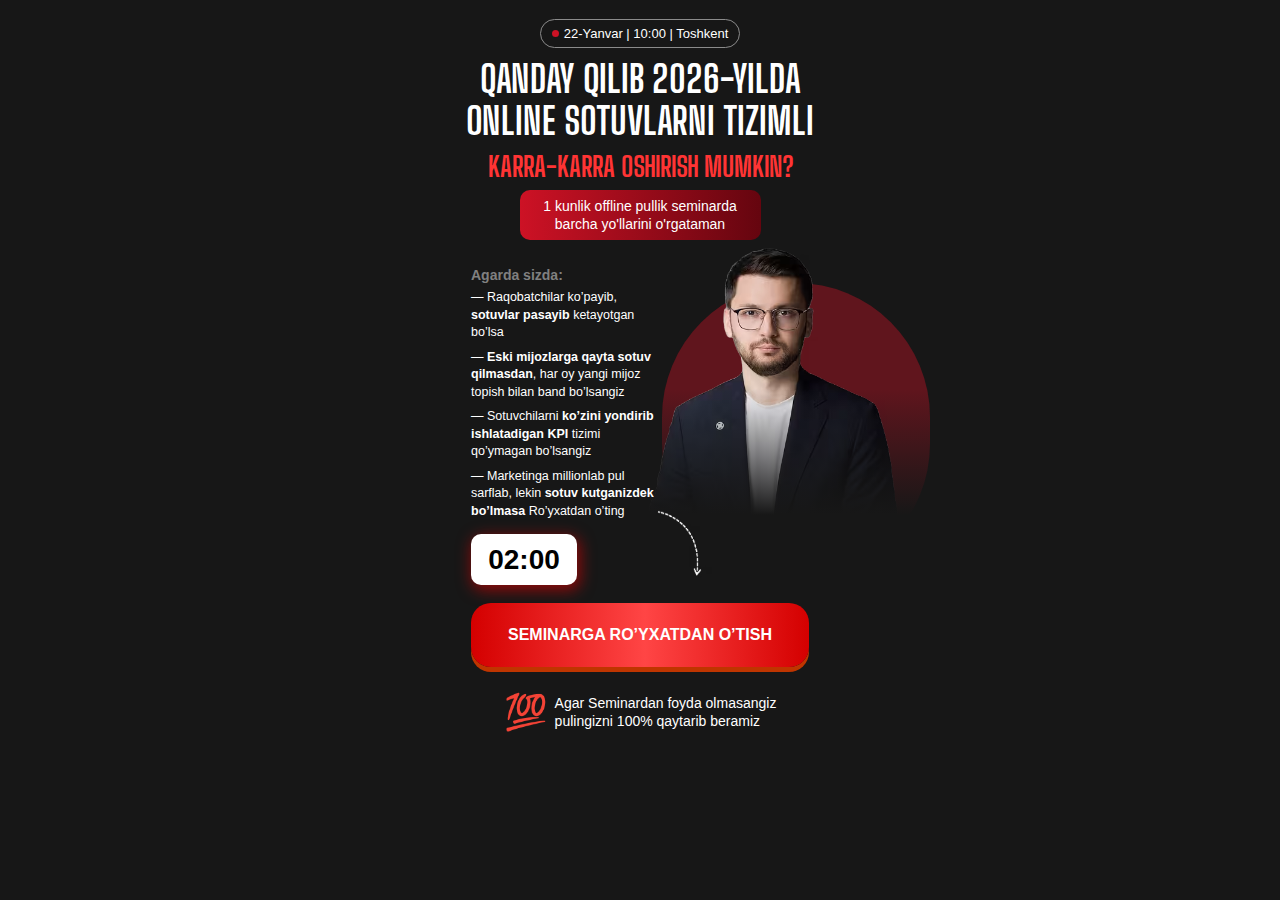
<file: index.html>
<!DOCTYPE html>
<html lang="uz">

<head>
    <meta charset="UTF-8">
    <meta name="viewport" content="width=device-width, initial-scale=1.0">
    <title>Sarvar Zaynutdinov</title>
    <style>
* {padding: 0;margin: 0;box-sizing: border-box }html, body {overflow-x: hidden }body {background: #171717;color: #fff;font-family: Poppins, sans-serif }.date {max-width: 390px;width: 100%;margin: 0 auto;padding: 0 clamp(18px, 3vw, 26px);padding-bottom: 30px;}.date__head {padding-top: 19px;text-align: center }.subtitle {font-family: Poppins, sans-serif;font-weight: 500;font-size: clamp(13px, 4vw, 14px);line-height: 125%;}.date__info {display: inline-flex;align-items: center;gap: 5px;padding: 6px 11px;border: 1px solid #8B8B8B;border-radius: 9999px;margin-bottom: 10px }.date__info-dot {width: 7px;height: 7px;background: #CD1225;border-radius: 9999px }.date__info-text {font-family: Montserrat, sans-serif;font-weight: 500;font-size: 13px }.date__title {font-family: "Big Shoulders Display", sans-serif;font-size: clamp(32px, 9.2vw, 38px);margin-bottom: 3px;font-weight: 700;line-height: 110%;text-transform: uppercase;}.date__title span {font-size: clamp(24px, 7.5vw, 28px);color: #FF3434;}.date__description_wrap {background: linear-gradient(90deg, #CD1225 0%, #65050F 100%);padding: 7px 11px;max-width: 241px;width: 100%;border-radius: 10px;margin: 0 auto 25px }.date__description {font-weight: 500;font-size: 14px;line-height: 18px }.date__body {position: relative }.date__benefits-title {color: #808080;font-family: Montserrat, sans-serif;font-weight: 700;font-size: 14px;line-height: 20px;margin-bottom: 4px }.date__benefits-list {max-width: 220px;width: 100%;display: flex;flex-direction: column;gap: 7px;list-style: none;margin-bottom: 14px;position: relative;z-index: 1 }.date__benefit-item {font-family: Poppins, sans-serif;font-weight: 400;font-size: 12.5px;line-height: 140% }.date__timer-row {background: #fff;border-radius: 10px;box-shadow: 2px 4px 15px 1px #E6000099;max-width: 106px;width: 100%;height: 51px;display: flex;align-items: center;justify-content: center;margin-bottom: 18px;position: relative;z-index: 11 }.date__timer {font-family: sans-serif;color: #000;font-weight: 700;font-size: 28px;line-height: 100% }.date__button {font-family: Montserrat, sans-serif;font-weight: 800;font-size: clamp(14.5px, 4.5vw, 16px);display: flex;align-items: center;justify-content: center;gap: 9px;cursor: pointer;padding: 23px 0;background: linear-gradient(90deg, #D40000 0%, #FF4545 51.44%, #D40000 100%);box-shadow: 0 5px 0 0 #BF3500;border-radius: 20px;width: 100%;border: 0;outline: 0;color: #fff;text-transform: uppercase;text-decoration: none;margin-bottom: 25px;position: relative;z-index: 1 }.date__speaker-container {position: absolute;right: -70px;top: -20px }.date__speaker-row {position: relative }.date__circle {background: #60151D;width: 268px;height: 295px;border-radius: 9999px;transform: translate(51px, 38px) }.date__speaker-image {position: absolute;top: 0;max-width: 296px;width: 100%;height: auto;left: 24px }.date__cta-arrow {position: absolute;bottom: 145px;z-index: 10;right: 90px;height: 90px;}.gradient__bottom {position: absolute;background: linear-gradient(0deg, #171717 50.48%, rgba(23, 23, 23, 0) 100%);width: 900px;height: 254px;left: 0;bottom: 90px }.date__subBox {display: flex;align-items: center;justify-content: center;gap: 7px;}.date__subBox span {font-size: 35px;}@media (max-width:375px) {.date__benefits-list {max-width: 190px }.date__head {padding-top: 15px;}.date__benefit-item {font-size: 12px }.date__timer-row {max-width: 100px;height: 46px;}.date__timer-row p {font-size: 26px;}}@media (max-width:350px) {.date__description {font-size: 12px }.date__cta-arrow {right: 50px;}}
    </style>
    <link rel="stylesheet" href="../css/modal.css" media="print" onload="this.media='all'" />
    <noscript>
        <link rel="stylesheet" href="../css/modal.css" />
    </noscript>
</head>

<body>
    <main>
        <div class="date__head">
            <div class="date__info">
                <div class="date__info-dot"></div>
                <p class="date__info-text">22-Yanvar | 10:00 | Toshkent</p>
            </div>
            <div class="date__title-wrapper">
                <h2 class="date__title">Qanday qilib 2026-yilda <br>
                    online sotuvlarni tizimli <br>
                    <span>Karra-karra oshirish mumkin?</span>
                </h2>
                <div class="date__description_wrap">
                    <p class="date__description">1 kunlik offline pullik seminarda <br> barcha yo'llarini o'rgataman</p>
                </div>
            </div>
        </div>
        <div class="date">
            <div class="date__body">
                <div class="date__content">
                    <p class="date__benefits-title">Agarda sizda:</p>
                    <ul class="date__benefits-list">
                        <li class="date__benefit-item">
                            — Raqobatchilar ko’payib, <br> <b>sotuvlar pasayib</b> ketayotgan <br> bo’lsa
                        </li>
                        <li class="date__benefit-item">
                            — <b>Eski mijozlarga qayta sotuv <br> qilmasdan</b>, har oy yangi mijoz <br> topish bilan
                            band bo’lsangiz
                        </li>
                        <li class="date__benefit-item">
                            — Sotuvchilarni <b>ko’zini yondirib <br> ishlatadigan KPI</b> tizimi <br> qo’ymagan
                            bo’lsangiz
                        </li>
                        <li class="date__benefit-item">
                            — Marketinga millionlab pul <br> sarflab, lekin <b>sotuv kutganizdek <br> bo’lmasa</b>
                            Ro’yxatdan o’ting
                        </li>
                    </ul>
                    <img src="../images/arrow.avif" alt="arrow" class="date__cta-arrow" loading="lazy" decoding="async"
                        width="78" height="78">
                    <div class="date__timer-row">
                        <p class="date__timer" id="timer">02:00</p>
                    </div>
                    <div class="date__button-wrapper">
                        <button class="date__button registerBtn">
                            Seminarga ro’yxatdan o’tish
                        </button>
                    </div>
                </div>
                <div class="date__speaker-container">
                    <div class="date__speaker-row">
                        <div class="date__circle"></div>
                        <img src="../images/speaker.avif" alt="Sarvar Zaynutdinov" class="date__speaker-image"
                            loading="lazy" decoding="async" width="296" height="337">
                    </div>
                </div>
                <div class="gradient__bottom"></div>

                <div class="date__subBox">
                    <span>💯</span>
                    <h3 class="subtitle">Agar Seminardan foyda olmasangiz <br> pulingizni 100% qaytarib beramiz</h3>
                </div>
            </div>
        </div>
    </main>

    <!-- Modal -->
    <div id="registrationModal" class="homeModal" style="display: none">
        <div class="homeModalOverlay"></div>
        <div class="homeFormContainer">
            <button class="closeButton" id="closeModalBtn" aria-label="Modalni yopish" title="Yopish">
                <svg xmlns="http://www.w3.org/2000/svg" width="16" height="16" viewBox="0 0 12 12" fill="none">
                    <path d="M1 11L11 1M1 1.00001L11 11" stroke="currentColor" stroke-width="1.5"
                        stroke-linecap="round" />
                </svg>
            </button>
            <div class="homeFormTop">
                <h1 class="homeFormTopTitle">
                   Seminarda qatnashish uchun ma'lumotlaringizni kiriting!
                </h1>
            </div>
            <form id="registrationForm" name="contact-form">
                <div class="HomeFormRow">
                    <label class="HomeFormRowLabel" for="name">Ismingiz:</label>
                    <input class="HomeFormRowInput" type="text" id="name" name="name" placeholder="Ismingizni kiriting"
                        autocomplete="name" />
                    <p class="homeFormErrorText" id="nameError" style="display: none">
                        ❌ Ismingizni kiriting!
                    </p>
                </div>
    
                <div class="HomeFormRow">
                    <label class="HomeFormRowLabel" for="phone">Telefon raqamingiz:</label>
                    <div class="phone-input-container">
                        <button type="button" class="selected-country" id="selectedCountry">
                            <span class="selected-flag" id="selectedCountryFlag">🇺🇿</span>
                            <svg id="dropdownIcon" xmlns="http://www.w3.org/2000/svg" width="16" height="16"
                                viewBox="0 0 24 24" fill="none" stroke="currentColor" stroke-width="2"
                                stroke-linecap="round" stroke-linejoin="round">
                                <polyline points="6 9 12 15 18 9"></polyline>
                            </svg>
                            <span class="selected-code" id="selectedCountryCodeText">+998</span>
                        </button>
                        <div class="country-dropdown" id="countryDropdown" style="display:none"></div>
                        <div class="phone-field">
                            <input class="HomeFormRowInput phone-input" type="tel" id="phone" name="phone"
                                inputmode="numeric" placeholder="88 888 88 88" autocomplete="tel"
                                style="border: none; background-color: transparent;padding-left: 5px;" />
                        </div>
                    </div>
                    <p class="homeFormErrorText" id="phoneError" style="display:none">
                        ❌ Telefon raqam mos emas!
                    </p>
                </div>
    
                <!-- New Fields -->
                <div class="HomeFormRow">
                    <label class="HomeFormRowLabel" for="position">Lavozim:</label>
                    <select class="HomeFormRowInput" id="position" name="position">
                        <option value="Biznes egasi">Biznes egasi</option>
                        <option value="Sotuv menejer">Sotuv menejer</option>
                        <option value="Direktor">Direktor</option>
                        <option value="Sotuv bo’lim rahbari">Sotuv bo’lim rahbari</option>
                        <option value="Prodyuser/Marketolog">Prodyuser/Marketolog</option>
                        <option value="Boshqa">Boshqa</option>
                    </select>
                </div>
    
                <div class="HomeFormRow">
                    <label class="HomeFormRowLabel" for="activityField">Qaysi yo’nalishda faoliyat olib borasiz:</label>
                    <input class="HomeFormRowInput" type="text" id="activityField" name="activityField" placeholder="Faoliyat yo’nalishi" />
                </div>
    
                <div class="HomeFormRow">
                    <label class="HomeFormRowLabel">Seminar Toshkent shahrida pullik bo’ladi, kela olasizmi?</label>
                    <div>
                        <label for="seminarYes">Ha</label>
                        <input type="radio" id="seminarYes" name="seminar" value="Ha">
                        <label for="seminarNo">Yo’q</label>
                        <input type="radio" id="seminarNo" name="seminar" value="Yo’q">
                    </div>
                </div>
    
                <button type="submit" class="HomeFormBtn" id="submitBtn">
                    DAVOM ETISH
                </button>
            </form>
        </div>
    </div>


    <script defer src="../js/phoneFormatter.js"></script>
    <script defer src="../js/app.js"></script>
</body>

</html>
</file>
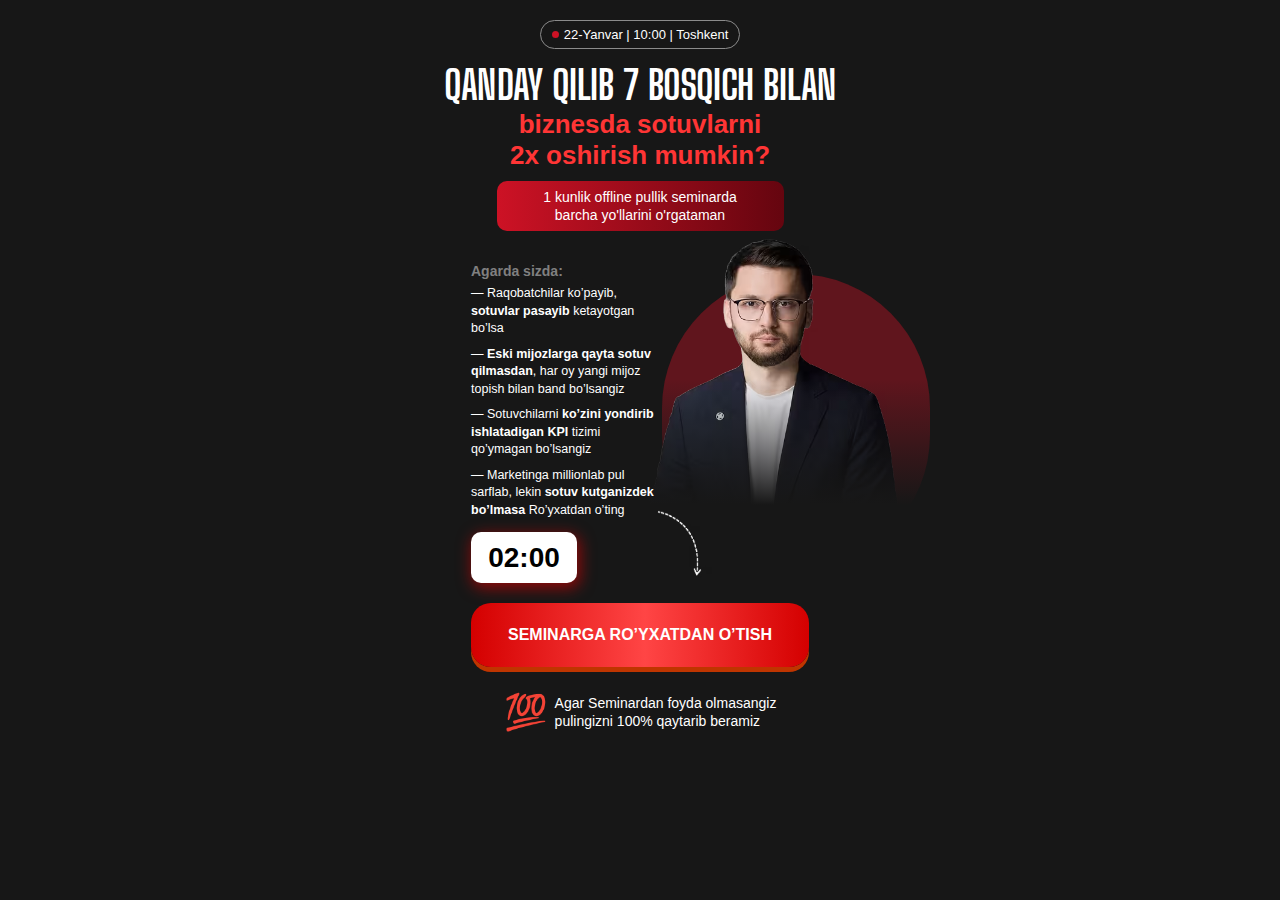
<file: a/index.html>
<!DOCTYPE html>
<html lang="uz">

<head>
    <meta charset="UTF-8">
    <meta name="viewport" content="width=device-width, initial-scale=1.0">
    <title>Sarvar Zaynutdinov</title>
    <style>
* {padding: 0;margin: 0;box-sizing: border-box }html, body {overflow-x: hidden }body {background: #171717;color: #fff;font-family: Poppins, sans-serif }.date {max-width: 390px;width: 100%;margin: 0 auto;padding: 0 clamp(18px, 3vw, 26px);padding-bottom: 30px;}.date__head {padding-top: 20px;text-align: center }.subtitle {font-family: Poppins, sans-serif;font-weight: 500;font-size: 14px;line-height: 125%;}.date__info {display: inline-flex;align-items: center;gap: 5px;padding: 6px 11px;border: 1px solid #8B8B8B;border-radius: 9999px;margin-bottom: 12px }.date__info-dot {width: 7px;height: 7px;background: #CD1225;border-radius: 9999px }.date__info-text {font-family: Montserrat, sans-serif;font-weight: 500;font-size: 13px }.date__title {font-family: "Big Shoulders Display", sans-serif;font-size: clamp(30px, 9vw, 40px);font-weight: 700;line-height: 120%;text-transform: uppercase;}.date__subtitle {font-size: clamp(21px, 6.5vw, 26px);color: #FF3535;font-family: Poppins, sans-serif;margin-bottom: 10px;}.date__description_wrap {background: linear-gradient(90deg, #CD1225 0%, #65050F 100%);padding: 7px 11px;max-width: 287px;width: 100%;border-radius: 10px;margin: 0 auto 30px }.date__description {font-weight: 500;font-size: 14px;line-height: 18px }.date__body {position: relative }.date__benefits-title {color: #808080;font-family: Montserrat, sans-serif;font-weight: 700;font-size: 14px;line-height: 20px;margin-bottom: 4px }.date__benefits-list {max-width: 220px;width: 100%;display: flex;flex-direction: column;gap: 8px;list-style: none;margin-bottom: 13px;position: relative;z-index: 1 }.date__benefit-item {font-family: Poppins, sans-serif;font-weight: 400;font-size: 12.5px;line-height: 140% }.date__timer-row {background: #fff;border-radius: 10px;box-shadow: 2px 4px 15px 1px #E6000099;max-width: 106px;width: 100%;height: 51px;display: flex;align-items: center;justify-content: center;margin-bottom: 20px;position: relative;z-index: 11 }.date__timer {font-family: sans-serif;color: #000;font-weight: 700;font-size: 28px;line-height: 100% }.date__button {font-family: Montserrat, sans-serif;font-weight: 800;font-size: clamp(14.5px, 4.5vw, 16px);display: flex;align-items: center;justify-content: center;gap: 9px;cursor: pointer;padding: 23px 0;background: linear-gradient(90deg, #D40000 0%, #FF4545 51.44%, #D40000 100%);box-shadow: 0 5px 0 0 #BF3500;border-radius: 20px;width: 100%;border: 0;outline: 0;color: #fff;text-transform: uppercase;text-decoration: none;margin-bottom: 25px;position: relative;z-index: 1 }.date__speaker-container {position: absolute;right: -70px;top: -25px }.date__speaker-row {position: relative }.date__subBox {display: flex;align-items: center;justify-content: center;gap: 7px;}.date__subBox span {font-size: 35px;}.date__circle {background: #60151D;width: 268px;height: 295px;border-radius: 9999px;transform: translate(51px, 38px) }.date__speaker-image {position: absolute;top: 0;max-width: 296px;width: 100%;height: auto;left: 24px }.date__cta-arrow {position: absolute;bottom: 145px;z-index: 10;right: 90px;height: 90px;}.gradient__bottom {position: absolute;background: linear-gradient(0deg, #171717 50.48%, rgba(23, 23, 23, 0) 100%);width: 900px;height: 254px;left: 0;bottom: 100px }@media (max-width:375px) {.date__benefits-list {max-width: 190px }.date__benefit-item {font-size: 12px }}@media (max-width:350px) {.date__description {font-size: 12px }.date__cta-arrow {right: 50px;}}
    </style>
    <link rel="stylesheet" href="../css/modal.css" media="print" onload="this.media='all'" />
    <noscript>
        <link rel="stylesheet" href="../css/modal.css" />
    </noscript>
</head>

<body>
    <main>
        <div class="date__head">
            <div class="date__info">
                <div class="date__info-dot"></div>
                <p class="date__info-text">22-Yanvar | 10:00 | Toshkent</p>
            </div>
            <div class="date__title-wrapper">
                <h2 class="date__title">Qanday qilib 7 bosqich bilan
                </h2>
                <h3 class="date__subtitle">biznesda sotuvlarni <br>
                    2x oshirish mumkin?</h3>
                <div class="date__description_wrap">
                    <p class="date__description">1 kunlik offline pullik seminarda <br> barcha yo'llarini o'rgataman</p>
                </div>
            </div>
        </div>
        <div class="date">
            <div class="date__body">
                <div class="date__content">
                    <p class="date__benefits-title">Agarda sizda:</p>
                    <ul class="date__benefits-list">
                        <li class="date__benefit-item">
                            — Raqobatchilar ko’payib, <br> <b>sotuvlar pasayib</b> ketayotgan <br> bo’lsa
                        </li>
                        <li class="date__benefit-item">
                            — <b>Eski mijozlarga qayta sotuv <br> qilmasdan</b>, har oy yangi mijoz <br> topish bilan
                            band bo’lsangiz
                        </li>
                        <li class="date__benefit-item">
                            — Sotuvchilarni <b>ko’zini yondirib <br> ishlatadigan KPI</b> tizimi <br> qo’ymagan
                            bo’lsangiz
                        </li>
                        <li class="date__benefit-item">
                            — Marketinga millionlab pul <br> sarflab, lekin <b>sotuv kutganizdek <br> bo’lmasa</b>
                            Ro’yxatdan o’ting
                        </li>
                    </ul>
                    <img src="../images/arrow.avif" alt="arrow" class="date__cta-arrow" loading="lazy" decoding="async"
                        width="78" height="78">
                    <div class="date__timer-row">
                        <p class="date__timer" id="timer">02:00</p>
                    </div>
                    <div class="date__button-wrapper">
                        <button class="date__button registerBtn">
                            Seminarga ro’yxatdan o’tish
                        </button>
                    </div>
                </div>
                <div class="date__speaker-container">
                    <div class="date__speaker-row">
                        <div class="date__circle"></div>
                        <img src="../images/speaker.avif" alt="Sarvar Zaynutdinov" class="date__speaker-image"
                            loading="lazy" decoding="async" width="296" height="337">
                    </div>
                </div>
                <div class="gradient__bottom"></div>

                <div class="date__subBox">
                    <span>💯</span>
                    <h3 class="subtitle">Agar Seminardan foyda olmasangiz <br> pulingizni 100% qaytarib beramiz</h3>
                </div>
            </div>
        </div>
    </main>

    <!-- Modal -->
    <div id="registrationModal" class="homeModal" style="display: none">
        <div class="homeModalOverlay"></div>
        <div class="homeFormContainer">
            <button class="closeButton" id="closeModalBtn" aria-label="Modalni yopish" title="Yopish">
                <svg xmlns="http://www.w3.org/2000/svg" width="16" height="16" viewBox="0 0 12 12" fill="none">
                    <path d="M1 11L11 1M1 1.00001L11 11" stroke="currentColor" stroke-width="1.5"
                        stroke-linecap="round" />
                </svg>
            </button>
            <div class="homeFormTop">
                <h1 class="homeFormTopTitle">
                   Seminarda qatnashish uchun ma'lumotlaringizni kiriting!
                </h1>
            </div>
            <form id="registrationForm" name="contact-form">
                <div class="HomeFormRow">
                    <label class="HomeFormRowLabel" for="name">Ismingiz:</label>
                    <input class="HomeFormRowInput" type="text" id="name" name="name" placeholder="Ismingizni kiriting"
                        autocomplete="name" />
                    <p class="homeFormErrorText" id="nameError" style="display: none">
                        ❌ Ismingizni kiriting!
                    </p>
                </div>
    
                <div class="HomeFormRow">
                    <label class="HomeFormRowLabel" for="phone">Telefon raqamingiz:</label>
                    <div class="phone-input-container">
                        <button type="button" class="selected-country" id="selectedCountry">
                            <span class="selected-flag" id="selectedCountryFlag">🇺🇿</span>
                            <svg id="dropdownIcon" xmlns="http://www.w3.org/2000/svg" width="16" height="16"
                                viewBox="0 0 24 24" fill="none" stroke="currentColor" stroke-width="2"
                                stroke-linecap="round" stroke-linejoin="round">
                                <polyline points="6 9 12 15 18 9"></polyline>
                            </svg>
                            <span class="selected-code" id="selectedCountryCodeText">+998</span>
                        </button>
                        <div class="country-dropdown" id="countryDropdown" style="display:none"></div>
                        <div class="phone-field">
                            <input class="HomeFormRowInput phone-input" type="tel" id="phone" name="phone"
                                inputmode="numeric" placeholder="88 888 88 88" autocomplete="tel"
                                style="border: none; background-color: transparent;padding-left: 5px;" />
                        </div>
                    </div>
                    <p class="homeFormErrorText" id="phoneError" style="display:none">
                        ❌ Telefon raqam mos emas!
                    </p>
                </div>
    
                <!-- New Fields -->
                <div class="HomeFormRow">
                    <label class="HomeFormRowLabel" for="position">Lavozim:</label>
                    <select class="HomeFormRowInput" id="position" name="position">
                        <option value="Biznes egasi">Biznes egasi</option>
                        <option value="Sotuv menejer">Sotuv menejer</option>
                        <option value="Direktor">Direktor</option>
                        <option value="Sotuv bo’lim rahbari">Sotuv bo’lim rahbari</option>
                        <option value="Prodyuser/Marketolog">Prodyuser/Marketolog</option>
                        <option value="Boshqa">Boshqa</option>
                    </select>
                </div>
    
                <div class="HomeFormRow">
                    <label class="HomeFormRowLabel" for="activityField">Qaysi yo’nalishda faoliyat olib borasiz:</label>
                    <input class="HomeFormRowInput" type="text" id="activityField" name="activityField" placeholder="Faoliyat yo’nalishi" />
                </div>
    
                <div class="HomeFormRow">
                    <label class="HomeFormRowLabel">Seminar Toshkent shahrida pullik bo’ladi, kela olasizmi?</label>
                    <div>
                        <label for="seminarYes">Ha</label>
                        <input type="radio" id="seminarYes" name="seminar" value="Ha">
                        <label for="seminarNo">Yo’q</label>
                        <input type="radio" id="seminarNo" name="seminar" value="Yo’q">
                    </div>
                </div>
    
                <button type="submit" class="HomeFormBtn" id="submitBtn">
                    DAVOM ETISH
                </button>
            </form>
        </div>
    </div>

    <script defer src="../js/phoneFormatter.js"></script>
    <script defer src="../js/app.js"></script>
</body>

</html>
</file>
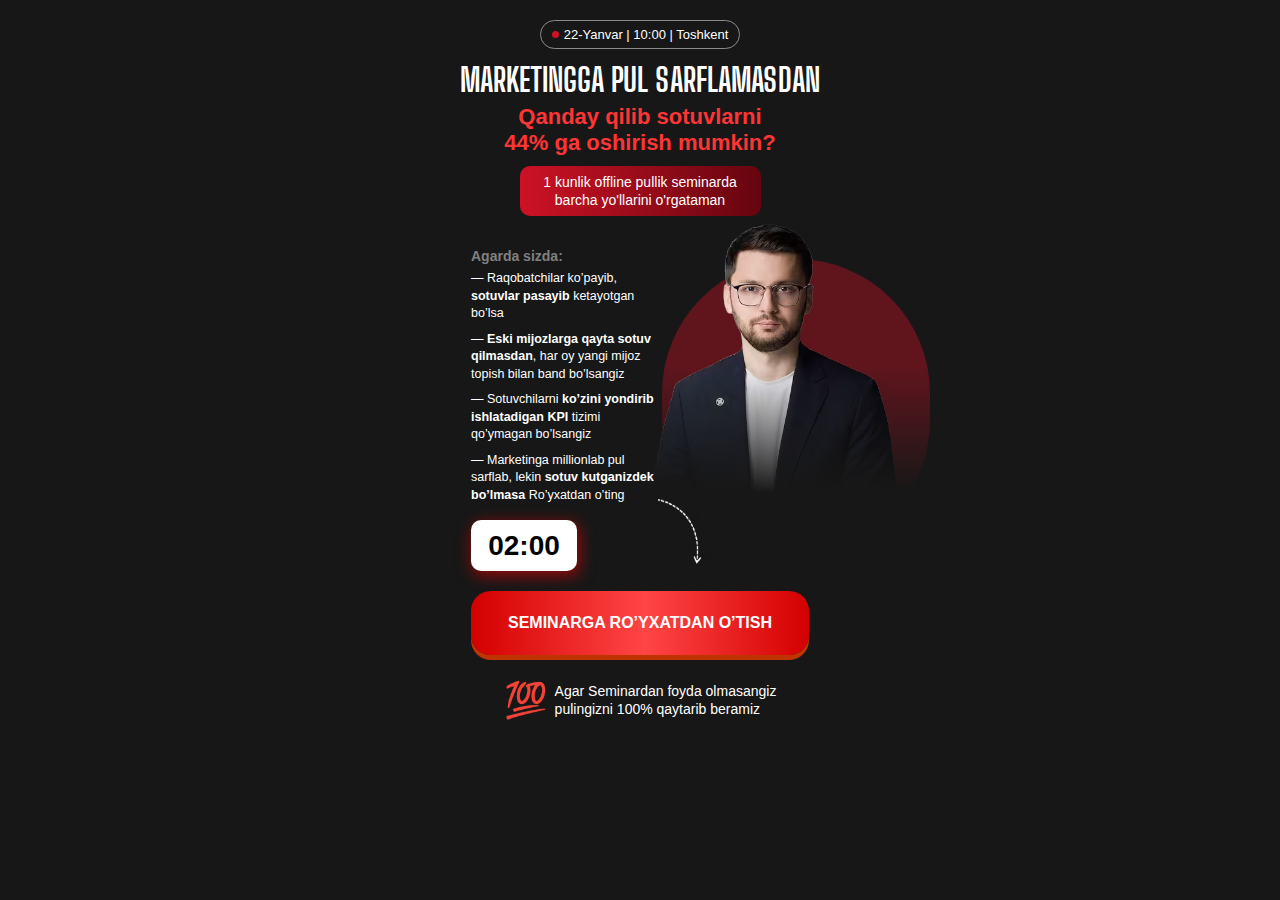
<file: b/index.html>
<!DOCTYPE html>
<html lang="uz">

<head>
    <meta charset="UTF-8">
    <meta name="viewport" content="width=device-width, initial-scale=1.0">
    <title>Sarvar Zaynutdinov</title>
    <style>
* {padding: 0;margin: 0;box-sizing: border-box }html, body {overflow-x: hidden }body {background: #171717;color: #fff;font-family: Poppins, sans-serif }.date {max-width: 390px;width: 100%;margin: 0 auto;padding: 0 clamp(18px, 3vw, 26px);padding-bottom: 30px;}.date__head {padding-top: 20px;text-align: center }.subtitle {font-family: Poppins, sans-serif;font-weight: 500;font-size: 14px;line-height: 125%;}.date__info {display: inline-flex;align-items: center;gap: 5px;padding: 6px 11px;border: 1px solid #8B8B8B;border-radius: 9999px;margin-bottom: 12px }.date__info-dot {width: 7px;height: 7px;background: #CD1225;border-radius: 9999px }.date__info-text {font-family: Montserrat, sans-serif;font-weight: 500;font-size: 13px }.date__title {font-family: "Big Shoulders Display", sans-serif;font-size: clamp(27px, 8vw, 32px);margin-bottom: 5px;font-weight: 700;line-height: 120%;text-transform: uppercase;}.date__subtitle {font-size: clamp(19px, 6vw, 22px);color: #FF3535;font-family: Poppins, sans-serif;margin-bottom: 10px;}.date__description_wrap {background: linear-gradient(90deg, #CD1225 0%, #65050F 100%);padding: 7px 11px;max-width: 241px;width: 100%;border-radius: 10px;margin: 0 auto 30px }.date__description {font-weight: 500;font-size: 14px;line-height: 18px }.date__body {position: relative }.date__benefits-title {color: #808080;font-family: Montserrat, sans-serif;font-weight: 700;font-size: 14px;line-height: 20px;margin-bottom: 4px }.date__benefits-list {max-width: 220px;width: 100%;display: flex;flex-direction: column;gap: 8px;list-style: none;margin-bottom: 16px;position: relative;z-index: 1 }.date__benefit-item {font-family: Poppins, sans-serif;font-weight: 400;font-size: 12.5px;line-height: 140% }.date__timer-row {background: #fff;border-radius: 10px;box-shadow: 2px 4px 15px 1px #E6000099;max-width: 106px;width: 100%;height: 51px;display: flex;align-items: center;justify-content: center;margin-bottom: 20px;position: relative;z-index: 11 }.date__timer {font-family: sans-serif;color: #000;font-weight: 700;font-size: 28px;line-height: 100% }.date__button {font-family: Montserrat, sans-serif;font-weight: 800;font-size: clamp(14.5px, 4.5vw, 16px);display: flex;align-items: center;justify-content: center;gap: 9px;cursor: pointer;padding: 23px 0;background: linear-gradient(90deg, #D40000 0%, #FF4545 51.44%, #D40000 100%);box-shadow: 0 5px 0 0 #BF3500;border-radius: 20px;width: 100%;border: 0;outline: 0;color: #fff;text-transform: uppercase;text-decoration: none;margin-bottom: 25px;position: relative;z-index: 1 }.date__speaker-container {position: absolute;right: -70px;top: -25px }.date__speaker-row {position: relative }.date__circle {background: #60151D;width: 268px;height: 295px;border-radius: 9999px;transform: translate(51px, 38px) }.date__subBox {display: flex;align-items: center;justify-content: center;gap: 7px;}.date__subBox span {font-size: 35px;}.date__speaker-image {position: absolute;top: 0;max-width: 296px;width: 100%;height: auto;left: 24px }.date__cta-arrow {position: absolute;bottom: 145px;z-index: 10;right: 90px;height: 90px;}.gradient__bottom {position: absolute;background: linear-gradient(0deg, #171717 50.48%, rgba(23, 23, 23, 0) 100%);width: 900px;height: 254px;left: 0;bottom: 100px }@media (max-width:375px) {.date__benefits-list {max-width: 190px }.date__benefit-item {font-size: 12px }}@media (max-width:350px) {.date__description {font-size: 12px }.date__cta-arrow {right: 50px;}}
    </style>
    <link rel="stylesheet" href="../css/modal.css" media="print" onload="this.media='all'" />
    <noscript>
        <link rel="stylesheet" href="../css/modal.css" />
    </noscript>
</head>

<body>
    <main>
        <div class="date__head">
            <div class="date__info">
                <div class="date__info-dot"></div>
                <p class="date__info-text">22-Yanvar | 10:00 | Toshkent</p>
            </div>
            <div class="date__title-wrapper">
                <h2 class="date__title">Marketingga pul sarflamasdan
                </h2>
                <h3 class="date__subtitle">Qanday qilib sotuvlarni <br> 44% ga oshirish mumkin?</h3>
                <div class="date__description_wrap">
                    <p class="date__description">1 kunlik offline pullik seminarda <br> barcha yo'llarini o'rgataman</p>
                </div>
            </div>
        </div>
        <div class="date">
            <div class="date__body">
                <div class="date__content">
                    <p class="date__benefits-title">Agarda sizda:</p>
                    <ul class="date__benefits-list">
                        <li class="date__benefit-item">
                            — Raqobatchilar ko’payib, <br> <b>sotuvlar pasayib</b> ketayotgan <br> bo’lsa
                        </li>
                        <li class="date__benefit-item">
                            — <b>Eski mijozlarga qayta sotuv <br> qilmasdan</b>, har oy yangi mijoz <br> topish bilan
                            band bo’lsangiz
                        </li>
                        <li class="date__benefit-item">
                            — Sotuvchilarni <b>ko’zini yondirib <br> ishlatadigan KPI</b> tizimi <br> qo’ymagan
                            bo’lsangiz
                        </li>
                        <li class="date__benefit-item">
                            — Marketinga millionlab pul <br> sarflab, lekin <b>sotuv kutganizdek <br> bo’lmasa</b>
                            Ro’yxatdan o’ting
                        </li>
                    </ul>
                    <img src="../images/arrow.avif" alt="arrow" class="date__cta-arrow" loading="lazy" decoding="async"
                        width="78" height="78">
                    <div class="date__timer-row">
                        <p class="date__timer" id="timer">02:00</p>
                    </div>
                    <div class="date__button-wrapper">
                        <button class="date__button registerBtn">
                            Seminarga ro’yxatdan o’tish
                        </button>
                    </div>
                </div>
                <div class="date__speaker-container">
                    <div class="date__speaker-row">
                        <div class="date__circle"></div>
                        <img src="../images/speaker.avif" alt="Sarvar Zaynutdinov" class="date__speaker-image"
                            loading="lazy" decoding="async" width="296" height="337">
                    </div>
                </div>
                <div class="gradient__bottom"></div>

                <div class="date__subBox">
                    <span>💯</span>
                    <h3 class="subtitle">Agar Seminardan foyda olmasangiz <br> pulingizni 100% qaytarib beramiz</h3>
                </div>
            </div>
        </div>
    </main>

    <!-- Modal -->
    <div id="registrationModal" class="homeModal" style="display: none">
        <div class="homeModalOverlay"></div>
        <div class="homeFormContainer">
            <button class="closeButton" id="closeModalBtn" aria-label="Modalni yopish" title="Yopish">
                <svg xmlns="http://www.w3.org/2000/svg" width="16" height="16" viewBox="0 0 12 12" fill="none">
                    <path d="M1 11L11 1M1 1.00001L11 11" stroke="currentColor" stroke-width="1.5"
                        stroke-linecap="round" />
                </svg>
            </button>
            <div class="homeFormTop">
                <h1 class="homeFormTopTitle">
                   Seminarda qatnashish uchun ma'lumotlaringizni kiriting!
                </h1>
            </div>
            <form id="registrationForm" name="contact-form">
                <div class="HomeFormRow">
                    <label class="HomeFormRowLabel" for="name">Ismingiz:</label>
                    <input class="HomeFormRowInput" type="text" id="name" name="name" placeholder="Ismingizni kiriting"
                        autocomplete="name" />
                    <p class="homeFormErrorText" id="nameError" style="display: none">
                        ❌ Ismingizni kiriting!
                    </p>
                </div>
    
                <div class="HomeFormRow">
                    <label class="HomeFormRowLabel" for="phone">Telefon raqamingiz:</label>
                    <div class="phone-input-container">
                        <button type="button" class="selected-country" id="selectedCountry">
                            <span class="selected-flag" id="selectedCountryFlag">🇺🇿</span>
                            <svg id="dropdownIcon" xmlns="http://www.w3.org/2000/svg" width="16" height="16"
                                viewBox="0 0 24 24" fill="none" stroke="currentColor" stroke-width="2"
                                stroke-linecap="round" stroke-linejoin="round">
                                <polyline points="6 9 12 15 18 9"></polyline>
                            </svg>
                            <span class="selected-code" id="selectedCountryCodeText">+998</span>
                        </button>
                        <div class="country-dropdown" id="countryDropdown" style="display:none"></div>
                        <div class="phone-field">
                            <input class="HomeFormRowInput phone-input" type="tel" id="phone" name="phone"
                                inputmode="numeric" placeholder="88 888 88 88" autocomplete="tel"
                                style="border: none; background-color: transparent;padding-left: 5px;" />
                        </div>
                    </div>
                    <p class="homeFormErrorText" id="phoneError" style="display:none">
                        ❌ Telefon raqam mos emas!
                    </p>
                </div>
    
                <!-- New Fields -->
                <div class="HomeFormRow">
                    <label class="HomeFormRowLabel" for="position">Lavozim:</label>
                    <select class="HomeFormRowInput" id="position" name="position">
                        <option value="Biznes egasi">Biznes egasi</option>
                        <option value="Sotuv menejer">Sotuv menejer</option>
                        <option value="Direktor">Direktor</option>
                        <option value="Sotuv bo’lim rahbari">Sotuv bo’lim rahbari</option>
                        <option value="Prodyuser/Marketolog">Prodyuser/Marketolog</option>
                        <option value="Boshqa">Boshqa</option>
                    </select>
                </div>
    
                <div class="HomeFormRow">
                    <label class="HomeFormRowLabel" for="activityField">Qaysi yo’nalishda faoliyat olib borasiz:</label>
                    <input class="HomeFormRowInput" type="text" id="activityField" name="activityField" placeholder="Faoliyat yo’nalishi" />
                </div>
    
                <div class="HomeFormRow">
                    <label class="HomeFormRowLabel">Seminar Toshkent shahrida pullik bo’ladi, kela olasizmi?</label>
                    <div>
                        <label for="seminarYes">Ha</label>
                        <input type="radio" id="seminarYes" name="seminar" value="Ha">
                        <label for="seminarNo">Yo’q</label>
                        <input type="radio" id="seminarNo" name="seminar" value="Yo’q">
                    </div>
                </div>
    
                <button type="submit" class="HomeFormBtn" id="submitBtn">
                    DAVOM ETISH
                </button>
            </form>
        </div>
    </div>

    <script defer src="../js/phoneFormatter.js"></script>
    <script defer src="../js/app.js"></script>
</body>

</html>
</file>
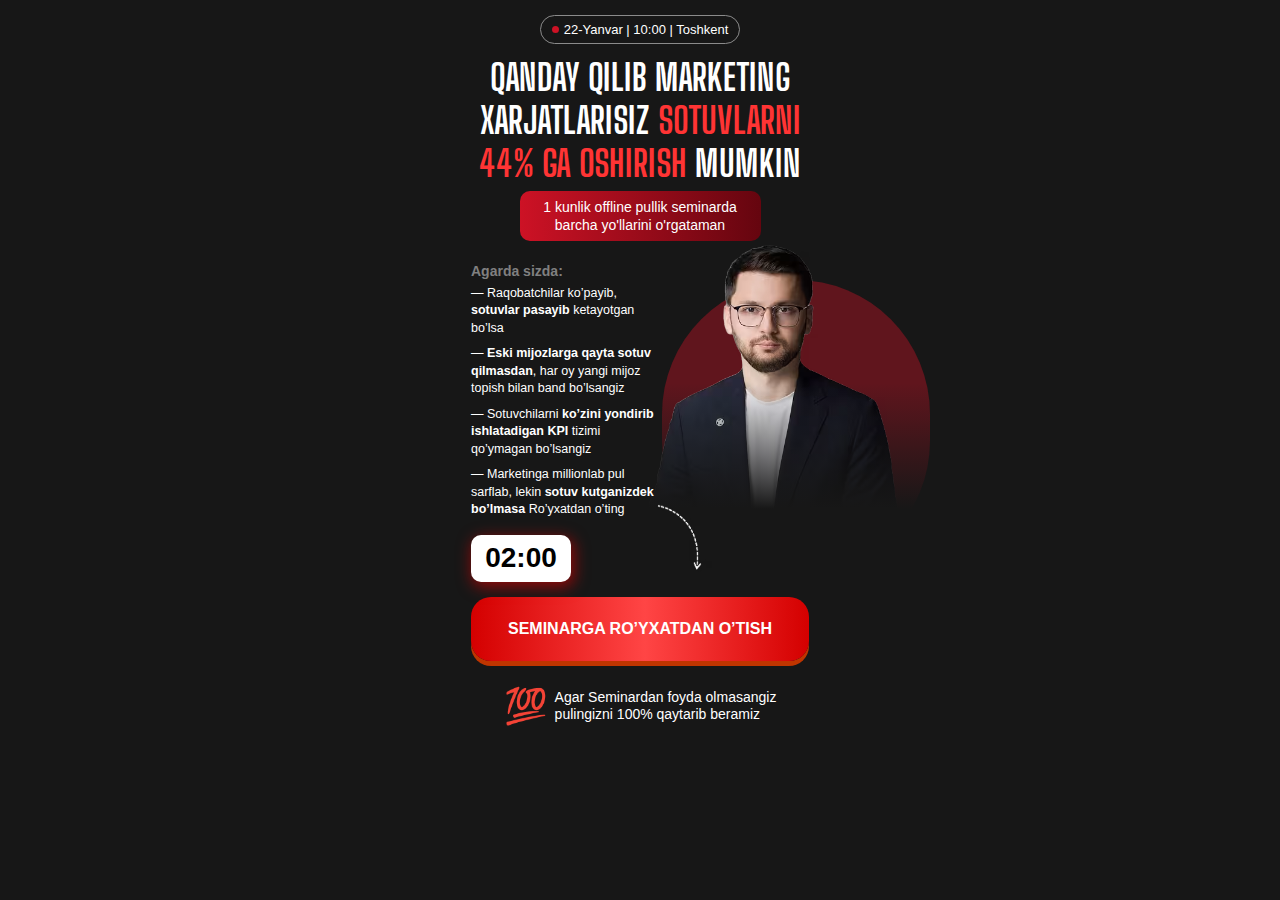
<file: c/index.html>
<!DOCTYPE html>
<html lang="uz">

<head>
    <meta charset="UTF-8">
    <meta name="viewport" content="width=device-width, initial-scale=1.0">
    <title>Sarvar Zaynutdinov</title>
    <style>
* {padding: 0;margin: 0;box-sizing: border-box }html, body {overflow-x: hidden }body {background: #171717;color: #fff;font-family: Poppins, sans-serif }.date {max-width: 390px;width: 100%;margin: 0 auto;padding: 0 clamp(18px, 3vw, 26px);padding-bottom: 30px;}.date__head {padding-top: 15px;text-align: center }.subtitle {font-family: Poppins, sans-serif;font-weight: 500;font-size: clamp(13px, 4vw, 14px);line-height: 125%;}.date__info {display: inline-flex;align-items: center;gap: 5px;padding: 6px 11px;border: 1px solid #8B8B8B;border-radius: 9999px;margin-bottom: 12px }.date__info-dot {width: 7px;height: 7px;background: #CD1225;border-radius: 9999px }.date__info-text {font-family: Montserrat, sans-serif;font-weight: 500;font-size: 13px }.date__title {font-family: "Big Shoulders Display", sans-serif;font-size: clamp(31px, 9vw, 36px);margin-bottom: 5px;font-weight: 700;line-height: 120%;text-transform: uppercase;}.date__title span {color: #FF3434;}.date__description_wrap {background: linear-gradient(90deg, #CD1225 0%, #65050F 100%);padding: 7px 11px;max-width: 241px;width: 100%;border-radius: 10px;margin: 0 auto 20px }.date__description {font-weight: 500;font-size: 14px;line-height: 18px }.date__body {position: relative }.date__benefits-title {color: #808080;font-family: Montserrat, sans-serif;font-weight: 700;font-size: 14px;line-height: 20px;margin-bottom: 4px }.date__benefits-list {max-width: 220px;width: 100%;display: flex;flex-direction: column;gap: 8px;list-style: none;margin-bottom: 16px;position: relative;z-index: 1 }.date__benefit-item {font-family: Poppins, sans-serif;font-weight: 400;font-size: 12.5px;line-height: 140% }.date__timer-row {background: #fff;border-radius: 10px;box-shadow: 2px 4px 15px 1px #E6000099;max-width: 100px;width: 100%;height: 47px;display: flex;align-items: center;justify-content: center;margin-bottom: 15px;position: relative;z-index: 11 }.date__timer {font-family: sans-serif;color: #000;font-weight: 700;font-size: 28px;line-height: 100% }.date__button {font-family: Montserrat, sans-serif;font-weight: 800;font-size: clamp(14.5px, 4.5vw, 16px);display: flex;align-items: center;justify-content: center;gap: 9px;cursor: pointer;padding: 23px 0;background: linear-gradient(90deg, #D40000 0%, #FF4545 51.44%, #D40000 100%);box-shadow: 0 5px 0 0 #BF3500;border-radius: 20px;width: 100%;border: 0;outline: 0;color: #fff;text-transform: uppercase;text-decoration: none;margin-bottom: 25px;position: relative;z-index: 1 }.date__speaker-container {position: absolute;right: -70px;top: -19px }.date__speaker-row {position: relative }.date__circle {background: #60151D;width: 268px;height: 295px;border-radius: 9999px;transform: translate(51px, 38px) }.date__speaker-image {position: absolute;top: 0;max-width: 296px;width: 100%;height: auto;left: 24px }.date__subBox {display: flex;align-items: center;justify-content: center;gap: 7px;}.date__subBox span {font-size: 35px;}.date__cta-arrow {position: absolute;bottom: 145px;z-index: 10;right: 90px;height: 90px;}.gradient__bottom {position: absolute;background: linear-gradient(0deg, #171717 50.48%, rgba(23, 23, 23, 0) 100%);width: 900px;height: 254px;left: 0;bottom: 90px }@media (max-width:375px) {.date__benefits-list {max-width: 190px }.date__benefit-item {font-size: 12px }}@media (max-width:350px) {.date__description {font-size: 12px }.date__cta-arrow {right: 50px;}}
    </style>
    <link rel="stylesheet" href="../css/modal.css" media="print" onload="this.media='all'" />
    <noscript>
        <link rel="stylesheet" href="../css/modal.css" />
    </noscript>
</head>

<body>
    <main>
        <div class="date__head">
            <div class="date__info">
                <div class="date__info-dot"></div>
                <p class="date__info-text">22-Yanvar | 10:00 | Toshkent</p>
            </div>
            <div class="date__title-wrapper">
                <h2 class="date__title">qanday qilib marketing <br> xarjatlarisiz <span>sotuvlarni <br> 44% ga
                        oshirish</span> mumkin
                </h2>
                <div class="date__description_wrap">
                    <p class="date__description">1 kunlik offline pullik seminarda <br> barcha yo'llarini o'rgataman</p>
                </div>
            </div>
        </div>
        <div class="date">
            <div class="date__body">
                <div class="date__content">
                    <p class="date__benefits-title">Agarda sizda:</p>
                    <ul class="date__benefits-list">
                        <li class="date__benefit-item">
                            — Raqobatchilar ko’payib, <br> <b>sotuvlar pasayib</b> ketayotgan <br> bo’lsa
                        </li>
                        <li class="date__benefit-item">
                            — <b>Eski mijozlarga qayta sotuv <br> qilmasdan</b>, har oy yangi mijoz <br> topish bilan
                            band bo’lsangiz
                        </li>
                        <li class="date__benefit-item">
                            — Sotuvchilarni <b>ko’zini yondirib <br> ishlatadigan KPI</b> tizimi <br> qo’ymagan
                            bo’lsangiz
                        </li>
                        <li class="date__benefit-item">
                            — Marketinga millionlab pul <br> sarflab, lekin <b>sotuv kutganizdek <br> bo’lmasa</b>
                            Ro’yxatdan o’ting
                        </li>
                    </ul>
                    <img src="../images/arrow.avif" alt="arrow" class="date__cta-arrow" loading="lazy" decoding="async"
                        width="78" height="78">
                    <div class="date__timer-row">
                        <p class="date__timer" id="timer">02:00</p>
                    </div>
                    <div class="date__button-wrapper">
                        <button class="date__button registerBtn">
                            Seminarga ro’yxatdan o’tish
                        </button>
                    </div>
                </div>
                <div class="date__speaker-container">
                    <div class="date__speaker-row">
                        <div class="date__circle"></div>
                        <img src="../images/speaker.avif" alt="Sarvar Zaynutdinov" class="date__speaker-image"
                            loading="lazy" decoding="async" width="296" height="337">
                    </div>
                </div>
                <div class="gradient__bottom"></div>

                <div class="date__subBox">
                    <span>💯</span>
                    <h3 class="subtitle">Agar Seminardan foyda olmasangiz <br> pulingizni 100% qaytarib beramiz</h3>
                </div>
            </div>
        </div>
    </main>

    <!-- Modal -->
    <div id="registrationModal" class="homeModal" style="display: none">
        <div class="homeModalOverlay"></div>
        <div class="homeFormContainer">
            <button class="closeButton" id="closeModalBtn" aria-label="Modalni yopish" title="Yopish">
                <svg xmlns="http://www.w3.org/2000/svg" width="16" height="16" viewBox="0 0 12 12" fill="none">
                    <path d="M1 11L11 1M1 1.00001L11 11" stroke="currentColor" stroke-width="1.5"
                        stroke-linecap="round" />
                </svg>
            </button>
            <div class="homeFormTop">
                <h1 class="homeFormTopTitle">
                   Seminarda qatnashish uchun ma'lumotlaringizni kiriting!
                </h1>
            </div>
            <form id="registrationForm" name="contact-form">
                <div class="HomeFormRow">
                    <label class="HomeFormRowLabel" for="name">Ismingiz:</label>
                    <input class="HomeFormRowInput" type="text" id="name" name="name" placeholder="Ismingizni kiriting"
                        autocomplete="name" />
                    <p class="homeFormErrorText" id="nameError" style="display: none">
                        ❌ Ismingizni kiriting!
                    </p>
                </div>
    
                <div class="HomeFormRow">
                    <label class="HomeFormRowLabel" for="phone">Telefon raqamingiz:</label>
                    <div class="phone-input-container">
                        <button type="button" class="selected-country" id="selectedCountry">
                            <span class="selected-flag" id="selectedCountryFlag">🇺🇿</span>
                            <svg id="dropdownIcon" xmlns="http://www.w3.org/2000/svg" width="16" height="16"
                                viewBox="0 0 24 24" fill="none" stroke="currentColor" stroke-width="2"
                                stroke-linecap="round" stroke-linejoin="round">
                                <polyline points="6 9 12 15 18 9"></polyline>
                            </svg>
                            <span class="selected-code" id="selectedCountryCodeText">+998</span>
                        </button>
                        <div class="country-dropdown" id="countryDropdown" style="display:none"></div>
                        <div class="phone-field">
                            <input class="HomeFormRowInput phone-input" type="tel" id="phone" name="phone"
                                inputmode="numeric" placeholder="88 888 88 88" autocomplete="tel"
                                style="border: none; background-color: transparent;padding-left: 5px;" />
                        </div>
                    </div>
                    <p class="homeFormErrorText" id="phoneError" style="display:none">
                        ❌ Telefon raqam mos emas!
                    </p>
                </div>
    
                <!-- New Fields -->
                <div class="HomeFormRow">
                    <label class="HomeFormRowLabel" for="position">Lavozim:</label>
                    <select class="HomeFormRowInput" id="position" name="position">
                        <option value="Biznes egasi">Biznes egasi</option>
                        <option value="Sotuv menejer">Sotuv menejer</option>
                        <option value="Direktor">Direktor</option>
                        <option value="Sotuv bo’lim rahbari">Sotuv bo’lim rahbari</option>
                        <option value="Prodyuser/Marketolog">Prodyuser/Marketolog</option>
                        <option value="Boshqa">Boshqa</option>
                    </select>
                </div>
    
                <div class="HomeFormRow">
                    <label class="HomeFormRowLabel" for="activityField">Qaysi yo’nalishda faoliyat olib borasiz:</label>
                    <input class="HomeFormRowInput" type="text" id="activityField" name="activityField" placeholder="Faoliyat yo’nalishi" />
                </div>
    
                <div class="HomeFormRow">
                    <label class="HomeFormRowLabel">Seminar Toshkent shahrida pullik bo’ladi, kela olasizmi?</label>
                    <div>
                        <label for="seminarYes">Ha</label>
                        <input type="radio" id="seminarYes" name="seminar" value="Ha">
                        <label for="seminarNo">Yo’q</label>
                        <input type="radio" id="seminarNo" name="seminar" value="Yo’q">
                    </div>
                </div>
    
                <button type="submit" class="HomeFormBtn" id="submitBtn">
                    DAVOM ETISH
                </button>
            </form>
        </div>
    </div>

    <script defer src="../js/phoneFormatter.js"></script>
    <script defer src="../js/app.js"></script>
</body>

</html>
</file>
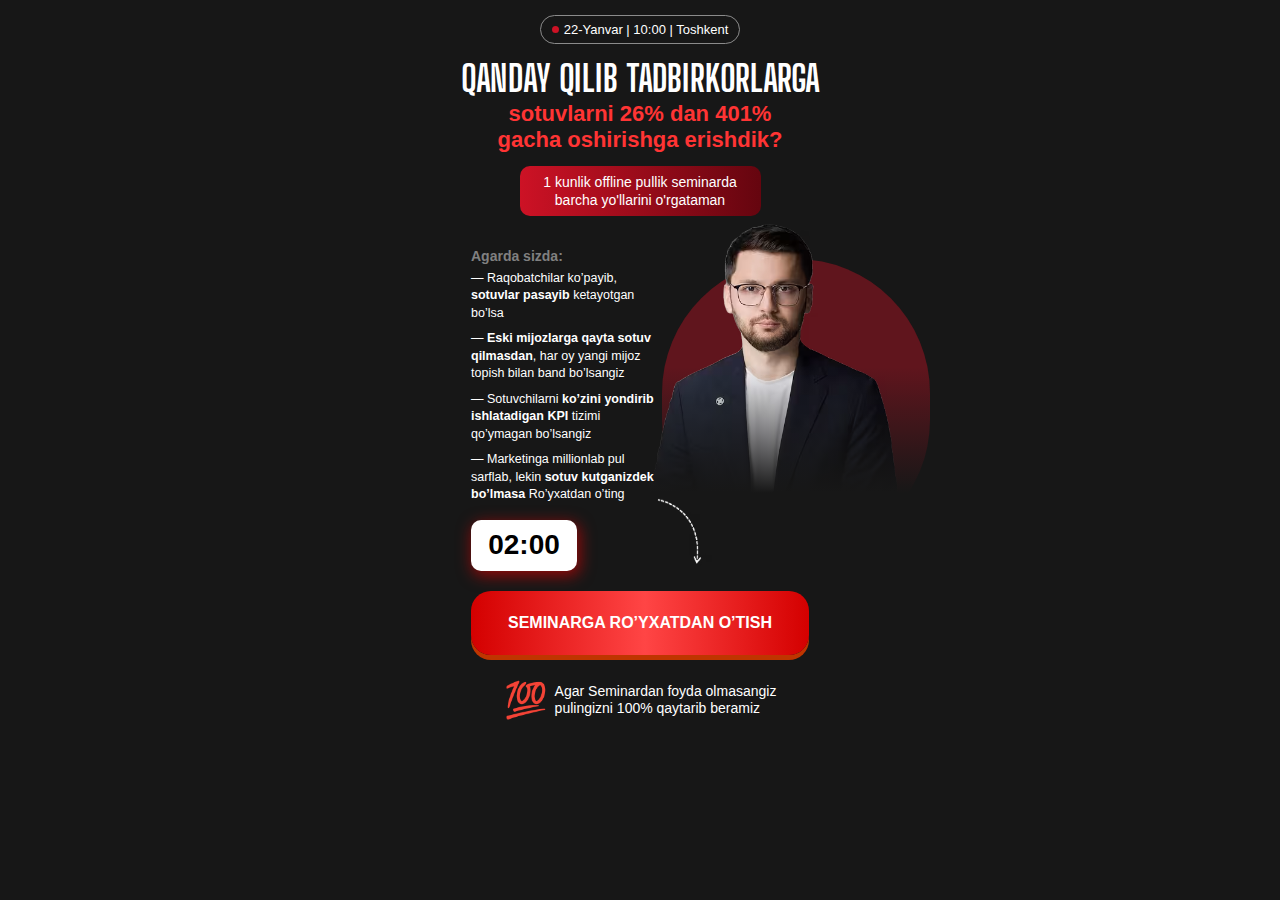
<file: d/index.html>
<!DOCTYPE html>
<html lang="uz">

<head>
    <meta charset="UTF-8">
    <meta name="viewport" content="width=device-width, initial-scale=1.0">
    <title>Sarvar Zaynutdinov</title>
    <style>
  * {padding: 0;margin: 0;box-sizing: border-box }html, body {overflow-x: hidden }body {background: #171717;color: #fff;font-family: Poppins, sans-serif }.date {max-width: 390px;width: 100%;margin: 0 auto;padding: 0 clamp(18px, 3vw, 26px);padding-bottom: 30px;}.date__head {padding-top: 15px;text-align: center }.subtitle {font-family: Poppins, sans-serif;font-weight: 500;font-size: clamp(13px, 4vw, 14px);line-height: 125%;}.date__info {display: inline-flex;align-items: center;gap: 5px;padding: 6px 11px;border: 1px solid #8B8B8B;border-radius: 9999px;margin-bottom: 15px }.date__info-dot {width: 7px;height: 7px;background: #CD1225;border-radius: 9999px }.date__info-text {font-family: Montserrat, sans-serif;font-weight: 500;font-size: 13px }.date__title {font-family: "Big Shoulders Display", sans-serif;font-size: clamp(30px, 9.5vw, 36px);margin-bottom: 2px;font-weight: 700;line-height: 110%;text-transform: uppercase;}.date__titleSecond {font-size: clamp(20px, 6vw, 22px);color: #FF3434;margin-bottom: 13px;}.date__description_wrap {background: linear-gradient(90deg, #CD1225 0%, #65050F 100%);padding: 7px 11px;max-width: 241px;width: 100%;border-radius: 10px;margin: 0 auto 30px }.date__description {font-weight: 500;font-size: 14px;line-height: 18px }.date__body {position: relative }.date__benefits-title {color: #808080;font-family: Montserrat, sans-serif;font-weight: 700;font-size: 14px;line-height: 20px;margin-bottom: 4px }.date__benefits-list {max-width: 220px;width: 100%;display: flex;flex-direction: column;gap: 8px;list-style: none;margin-bottom: 16px;position: relative;z-index: 1 }.date__benefit-item {font-family: Poppins, sans-serif;font-weight: 400;font-size: 12.5px;line-height: 140% }.date__timer-row {background: #fff;border-radius: 10px;box-shadow: 2px 4px 15px 1px #E6000099;max-width: 106px;width: 100%;height: 51px;display: flex;align-items: center;justify-content: center;margin-bottom: 20px;position: relative;z-index: 11 }.date__timer {font-family: sans-serif;color: #000;font-weight: 700;font-size: 28px;line-height: 100% }.date__button {font-family: Montserrat, sans-serif;font-weight: 800;font-size: clamp(14.5px, 4.5vw, 16px);display: flex;align-items: center;justify-content: center;gap: 9px;cursor: pointer;padding: 23px 0;background: linear-gradient(90deg, #D40000 0%, #FF4545 51.44%, #D40000 100%);box-shadow: 0 5px 0 0 #BF3500;border-radius: 20px;width: 100%;border: 0;outline: 0;color: #fff;text-transform: uppercase;text-decoration: none;margin-bottom: 25px;position: relative;z-index: 1 }.date__speaker-container {position: absolute;right: -70px;top: -25px }.date__speaker-row {position: relative }.date__circle {background: #60151D;width: 268px;height: 295px;border-radius: 9999px;transform: translate(51px, 38px) }.date__speaker-image {position: absolute;top: 0;max-width: 296px;width: 100%;height: auto;left: 24px }.date__cta-arrow {position: absolute;bottom: 145px;z-index: 10;right: 90px;height: 90px;}.gradient__bottom {position: absolute;background: linear-gradient(0deg, #171717 50.48%, rgba(23, 23, 23, 0) 100%);width: 900px;height: 254px;left: 0;bottom: 100px }.date__subBox {display: flex;align-items: center;justify-content: center;gap: 7px;}.date__subBox span {font-size: 35px;}@media (max-width:375px) {.date__benefits-list {max-width: 190px;}.date__benefit-item {font-size: 12px }}@media (max-width:350px) {.date__description {font-size: 12px }.date__cta-arrow {right: 50px;}}
    </style>
    <link rel="stylesheet" href="../css/modal.css" media="print" onload="this.media='all'" />
    <noscript>
        <link rel="stylesheet" href="../css/modal.css" />
    </noscript>
</head>

<body>
    <main>
        <div class="date__head">
            <div class="date__info">
                <div class="date__info-dot"></div>
                <p class="date__info-text">22-Yanvar | 10:00 | Toshkent</p>
            </div>
            <div class="date__title-wrapper">
                <h2 class="date__title">qanday qilib tadbirkorlarga</h2>
                <h3 class="date__titleSecond">sotuvlarni 26% dan 401% <br> gacha oshirishga erishdik?</h3>
                <div class="date__description_wrap">
                    <p class="date__description">1 kunlik offline pullik seminarda <br> barcha yo'llarini o'rgataman</p>
                </div>
            </div>
        </div>
        <div class="date">
            <div class="date__body">
                <div class="date__content">
                    <p class="date__benefits-title">Agarda sizda:</p>
                    <ul class="date__benefits-list">
                        <li class="date__benefit-item">
                            — Raqobatchilar ko’payib, <br> <b>sotuvlar pasayib</b> ketayotgan <br> bo’lsa
                        </li>
                        <li class="date__benefit-item">
                            — <b>Eski mijozlarga qayta sotuv <br> qilmasdan</b>, har oy yangi mijoz <br> topish bilan
                            band bo’lsangiz
                        </li>
                        <li class="date__benefit-item">
                            — Sotuvchilarni <b>ko’zini yondirib <br> ishlatadigan KPI</b> tizimi <br> qo’ymagan
                            bo’lsangiz
                        </li>
                        <li class="date__benefit-item">
                            — Marketinga millionlab pul <br> sarflab, lekin <b>sotuv kutganizdek <br> bo’lmasa</b>
                            Ro’yxatdan o’ting
                        </li>
                    </ul>
                    <img src="../images/arrow.avif" alt="arrow" class="date__cta-arrow" loading="lazy" decoding="async"
                        width="78" height="78">
                    <div class="date__timer-row">
                        <p class="date__timer" id="timer">02:00</p>
                    </div>
                    <div class="date__button-wrapper">
                        <button class="date__button registerBtn">
                            Seminarga ro’yxatdan o’tish
                        </button>
                    </div>
                </div>
                <div class="date__speaker-container">
                    <div class="date__speaker-row">
                        <div class="date__circle"></div>
                        <img src="../images/speaker.avif" alt="Sarvar Zaynutdinov" class="date__speaker-image"
                            loading="lazy" decoding="async" width="296" height="337">
                    </div>
                </div>
                <div class="gradient__bottom"></div>

                <div class="date__subBox">
                    <span>💯</span>
                    <h3 class="subtitle">Agar Seminardan foyda olmasangiz <br> pulingizni 100% qaytarib beramiz</h3>
                </div>
            </div>
        </div>
    </main>

    <!-- Modal -->
    <div id="registrationModal" class="homeModal" style="display: none">
        <div class="homeModalOverlay"></div>
        <div class="homeFormContainer">
            <button class="closeButton" id="closeModalBtn" aria-label="Modalni yopish" title="Yopish">
                <svg xmlns="http://www.w3.org/2000/svg" width="16" height="16" viewBox="0 0 12 12" fill="none">
                    <path d="M1 11L11 1M1 1.00001L11 11" stroke="currentColor" stroke-width="1.5"
                        stroke-linecap="round" />
                </svg>
            </button>
            <div class="homeFormTop">
                <h1 class="homeFormTopTitle">
                   Seminarda qatnashish uchun ma'lumotlaringizni kiriting!
                </h1>
            </div>
            <form id="registrationForm" name="contact-form">
                <div class="HomeFormRow">
                    <label class="HomeFormRowLabel" for="name">Ismingiz:</label>
                    <input class="HomeFormRowInput" type="text" id="name" name="name" placeholder="Ismingizni kiriting"
                        autocomplete="name" />
                    <p class="homeFormErrorText" id="nameError" style="display: none">
                        ❌ Ismingizni kiriting!
                    </p>
                </div>
    
                <div class="HomeFormRow">
                    <label class="HomeFormRowLabel" for="phone">Telefon raqamingiz:</label>
                    <div class="phone-input-container">
                        <button type="button" class="selected-country" id="selectedCountry">
                            <span class="selected-flag" id="selectedCountryFlag">🇺🇿</span>
                            <svg id="dropdownIcon" xmlns="http://www.w3.org/2000/svg" width="16" height="16"
                                viewBox="0 0 24 24" fill="none" stroke="currentColor" stroke-width="2"
                                stroke-linecap="round" stroke-linejoin="round">
                                <polyline points="6 9 12 15 18 9"></polyline>
                            </svg>
                            <span class="selected-code" id="selectedCountryCodeText">+998</span>
                        </button>
                        <div class="country-dropdown" id="countryDropdown" style="display:none"></div>
                        <div class="phone-field">
                            <input class="HomeFormRowInput phone-input" type="tel" id="phone" name="phone"
                                inputmode="numeric" placeholder="88 888 88 88" autocomplete="tel"
                                style="border: none; background-color: transparent;padding-left: 5px;" />
                        </div>
                    </div>
                    <p class="homeFormErrorText" id="phoneError" style="display:none">
                        ❌ Telefon raqam mos emas!
                    </p>
                </div>
    
                <!-- New Fields -->
                <div class="HomeFormRow">
                    <label class="HomeFormRowLabel" for="position">Lavozim:</label>
                    <select class="HomeFormRowInput" id="position" name="position">
                        <option value="Biznes egasi">Biznes egasi</option>
                        <option value="Sotuv menejer">Sotuv menejer</option>
                        <option value="Direktor">Direktor</option>
                        <option value="Sotuv bo’lim rahbari">Sotuv bo’lim rahbari</option>
                        <option value="Prodyuser/Marketolog">Prodyuser/Marketolog</option>
                        <option value="Boshqa">Boshqa</option>
                    </select>
                </div>
    
                <div class="HomeFormRow">
                    <label class="HomeFormRowLabel" for="activityField">Qaysi yo’nalishda faoliyat olib borasiz:</label>
                    <input class="HomeFormRowInput" type="text" id="activityField" name="activityField" placeholder="Faoliyat yo’nalishi" />
                </div>
    
                <div class="HomeFormRow">
                    <label class="HomeFormRowLabel">Seminar Toshkent shahrida pullik bo’ladi, kela olasizmi?</label>
                    <div>
                        <label for="seminarYes">Ha</label>
                        <input type="radio" id="seminarYes" name="seminar" value="Ha">
                        <label for="seminarNo">Yo’q</label>
                        <input type="radio" id="seminarNo" name="seminar" value="Yo’q">
                    </div>
                </div>
    
                <button type="submit" class="HomeFormBtn" id="submitBtn">
                    DAVOM ETISH
                </button>
            </form>
        </div>
    </div>

    <script defer src="../js/phoneFormatter.js"></script>
    <script defer src="../js/app.js"></script>
</body>

</html>
</file>
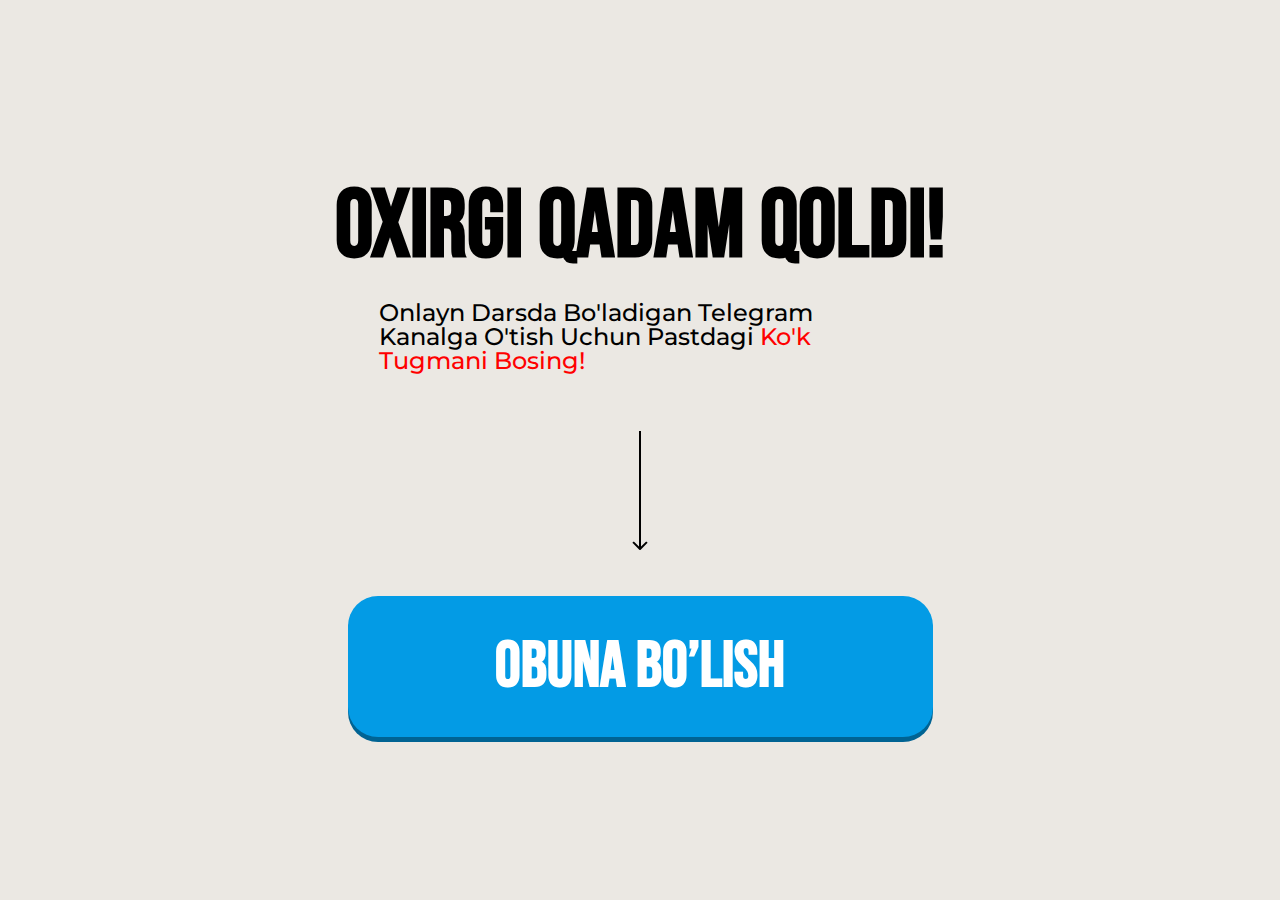
<file: thankYou.html>
<!DOCTYPE html>
<html lang="uz">
<head>
  <meta charset="UTF-8" />
  <meta name="viewport" content="width=device-width, initial-scale=1.0" />
  <title>Obuna Bo'lish</title>
  <style>* {margin: 0;padding: 0;box-sizing: border-box;}.header {padding-top: 0px;padding-bottom: 0px;background-color: #ebe8e3;min-height: 100vh;padding-top: 180px;}.header-container {margin-left: auto;margin-right: auto;max-width: 671px;width: 100%;display: flex;background-repeat: no-repeat;padding-left: 20px;padding-right: 20px;}.hero-left {max-width: 903px;width: 100%;display: flex;flex-direction: column;align-items: center;}.hero-title {font-family: "Bebas Neue", sans-serif;font-weight: 700;font-size: 96px;line-height: 100%;letter-spacing: 0%;text-align: center;margin-bottom: 25px;text-transform: uppercase;max-width: 622px;}.hero-text {font-family: "Montserrat", sans-serif;font-weight: 500;font-size: 24px;line-height: 100%;letter-spacing: 0%;margin-bottom: 58px;max-width: 522px;}.hero-text>span {color: #ff0000;}.hero-btn-box {max-width: 585px;width: 100%;}.hero-img {text-align: center;align-items: center;justify-content: center;margin-bottom: 46px;display: flex;margin-left: auto;margin-right: auto;}.hero-btn {display: flex;align-items: center;justify-content: center;font-family: "Bebas Neue", sans-serif;font-weight: 700;font-size: 64px;line-height: 100%;text-align: center;padding: 39px 0px 38px 0px;background-color: #039BE5; box-shadow: 0px 5px 0px 0px #006393;color: white;border-radius: 30px;max-width: 585px;width: 100%;border: none;text-transform: uppercase;margin-bottom: 42px;text-decoration: none;max-height: 142px;}.hero-box {padding: 0 35px 0 20px;border-radius: 10px;border: 1px solid #bcbcbc;background-color: #fff;max-width: 585px;width: 100%;display: flex;align-items: center;gap: 12px;}.hero-box-text {font-family: "Montserrat", sans-serif;font-weight: 600;font-size: 16px;line-height: 100%;letter-spacing: 0%;}.img {display: none;}.hero-box-img {width: 70px;min-height: 70px;}@media (max-width: 500px) {.header {padding-top: 30%;padding-bottom: 0px;background-image: none;}.hero-left {display: block;}.header-container {margin-left: auto;margin-right: auto;text-align: center;padding-left: 10px;padding-right: 10px;}.hero-title {font-weight: 700;font-size: 40px;line-height: 100%;letter-spacing: 0%;text-align: center;margin-bottom: 5px;}.hero-text {font-weight: 500;font-size: 14px;line-height: 100%;letter-spacing: 0%;margin-bottom: 28px;max-width: 355px;width: 100%;margin-left: auto;margin-right: auto;}.hero-img {margin-bottom: 24px;height: 69px;}.hero-btn {font-weight: 700;font-size: 32px;line-height: 100%;letter-spacing: 0%;text-align: center;padding: 23px 0px 20px 0px;border-radius: 30px;max-width: 345px;width: 100%;margin-left: auto;margin-right: auto;margin-bottom: 25px;}.hero-box {padding: 5px 10px 10px 9px;border-radius: 10px;text-align: left;max-width: 372px;margin-left: auto;margin-right: auto;}.hero-box-img {max-width: 41px;width: 41px;min-width: 41px;height: auto;object-fit: contain;min-height: 40px;}.hero-box-text {font-weight: 600;font-size: 11px;line-height: 130%;letter-spacing: 0%;padding-top: 3px;padding-bottom: 2px;}.img {display: flex;max-width: 632px;width: 100%;margin-left: auto;margin-right: auto;width: 100%;object-fit: cover;height: auto;}}.footer {padding-top: 25px;padding-bottom: 25px;background-color: black;}.footer__container {display: flex;align-items: center;justify-content: center;}.footer__link {color: white;font-size: 16px;font-weight: 400;font-family: sans-serif;text-decoration: none;b {font-weight: 700;text-decoration: underline;}}</style>
  <link rel="preload" href="https://fonts.googleapis.com/css2?family=Bebas+Neue" as="style" />
  <link rel="preload" href="https://fonts.googleapis.com/css2?family=Montserrat:wght@500;600;700" as="style" />
  <link href="https://fonts.googleapis.com/css2?family=Bebas+Neue&family=Montserrat:wght@500;600;700&display=swap"
    rel="stylesheet" />
</head>

<body>
  <section class="header">
    <div class="header-container">
      <div class="hero-left">
        <h2 class="hero-title">oxirgi qadam qoldi!</h2>
        <p class="hero-text">
         Onlayn Darsda Bo'ladigan Telegram Kanalga O'tish Uchun Pastdagi <span>Ko'k Tugmani Bosing!</span>
        </p>
        <div class="hero-btn-box">
          <img class="hero-img" src="./images/strelka.svg" alt="Arrow icon" />
          <a href="https://t.me/AsosIt" class="hero-btn thankYouBtn">obuna bo’lish</a>
        </div>
      </div>
    </div>
  </section>
  <script defer src="./js/thankYou.js"></script>
</body>

</html>
</file>
<file: css/modal.css>
@font-face {font-family: 'Big Shoulders Display';src: url(../font/BigShouldersDisplay-Bold-subset-AZ-09-punct.woff2);font-weight: 700;font-display: swap;}.homeModal, .homeModalOverlay {position: fixed;top: 0;height: 100vh;width: 100%;left: 0;}.homeModal {z-index: 30;justify-content: center;align-items: center;display: flex;}.homeModalOverlay {background-color: rgba(0, 0, 0, 0.3);backdrop-filter: blur(5px);}.homeFormContainer {overflow-y: auto;position: relative;z-index: 30;background-color: #fff;color: #000;border-radius: 8px;padding: 20px 40px 40px;width: 100%;max-width: 520px;box-shadow: 0 4px 12px rgba(0, 0, 0, 0.1);margin: 0 20px;position: fixed;top: 50%;left: 50%;transform: translate(-50%, -50%);}.homeFormTop {display: flex;justify-content: space-between;}.homeFormTopTitle {font-family: Inter, sans-serif;font-size: clamp(21px, 6.6vw, 24px);margin: 0 0 20px;color: #000;font-weight: 600;text-align: center;margin-left: auto;margin-right: auto;}.closeButton {background: 0 0;border: none;cursor: pointer;padding: 4px;justify-content: center;align-items: center;display: flex;position: absolute;top: 20px;right: 20px;color: #000;}.homeFormErrorText {color: #e53e3e;margin-bottom: 12px;font-size: 14px;font-family: system-ui, -apple-system, BlinkMacSystemFont, "Segoe UI", sans-serif;padding-top: 5px;padding-bottom: 5px;}.HomeFormRowInput, .HomeFormRowLabel {font-family: system-ui, -apple-system, BlinkMacSystemFont, "Segoe UI", sans-serif;font-size: 18px;}.HomeFormRow {margin-bottom: 20px;}.HomeFormRowLabel {display: block;margin-bottom: 6px;color: #000;}.HomeFormRowInput {width: 100%;padding: 10px 16px;border: 1px solid #c9c9c9;min-height: 48px;background-color: #f3f7f8;border-radius: 6px;font-weight: 400;outline: 0;height: 50px;transition: border-color 0.2s;}.HomeFormRowInput:focus {border-color: #D40000;}.HomeFormRowInput::placeholder {color: #aaa;}.HomeFormBtn {font-family: sans-serif;height: 60px;width: 100%;cursor: pointer;border-radius: 10px;background: linear-gradient(90deg, #D40000 0%, #FF4545 51.44%, #D40000 100%);transition: 0.3s;font-weight: 700;font-size: 28px;color: white;text-transform: uppercase;border: none;position: relative;display: flex;align-items: center;justify-content: center;}.phone-input-container {display: flex;align-items: center;position: relative;border: 1px solid #c9c9c9;background-color: transparent;border-radius: 6px;}.phone-input-container:focus {border-color: #e71f1f;}.selected-code {display: flex;margin-left: 10px;}.country-selector {position: relative;margin-right: 10px;}.selected-country {display: flex;align-items: center;padding: 10px;padding-right: 0;border-radius: 6px;cursor: pointer;min-height: 50px;font-family: sans-serif !important;font-size: 18px;font-weight: 400 !important;min-width: max-content;border: none;background-color: transparent;}.country-dropdown {position: absolute;top: 110%;left: 0;width: 100%;background-color: #fff;border: 1px solid #c9c9c9;border-radius: 6px;box-shadow: 0 4px 12px rgba(0, 0, 0, 0.1);z-index: 40;max-height: 200px;overflow-y: auto;font-family: sans-serif !important;font-weight: 400 !important;}.country-option {display: flex;justify-content: space-between;align-items: center;padding: 10px;cursor: pointer;font-family: sans-serif;font-weight: 400 !important;}.country-option:hover {background-color: #f3f7f8;}.country-option.selected {background-color: #e6f0fa;}@media screen and (max-width: 768px) {.homeFormContainer {max-width: 100%;padding: 80px 20px 20px;margin: 0;border-radius: 6px;height: 100vh;}.homeFormTopTitle {text-align: center;max-width: 408px;margin-left: auto;margin-right: auto;font-weight: 700;margin-bottom: 15px;}.homeFormTop {flex-direction: column;align-items: flex-start;}.closeButton {width: 100%;height: 50px;background-color: #000;color: #fff;padding-right: 20px;top: 0;left: 0;justify-content: end;}.homeFormErrorText {font-size: 12px;margin-bottom: 8px;}.HomeFormRowLabel {margin-bottom: 6px;}.HomeFormRowInput {padding: 0 12px;min-height: 40px;background-color: transparent;}.HomeFormRowInput::placeholder {color: #a3a3a3;}.HomeFormBtn {font-size: 18px;font-weight: 700;margin-top: 24px;}}@media screen and (max-width: 480px) {.homeFormContainer {max-width: 100%;padding: 80px 20px 20px;margin: 0;border-radius: 6px;height: 100vh;}.homeFormTopTitle {text-align: center;margin: 0 auto 15px;}.homeFormErrorText {font-size: 12px;margin-bottom: 8px;}.HomeFormRowLabel {margin-bottom: 6px;}.HomeFormRowInput {padding: 0 12px;min-height: 40px;background-color: transparent;border-radius: 10px;}.HomeFormRowInput::placeholder {color: #a3a3a3;}.HomeFormBtn {font-size: 16px;padding: 10px 0;margin-top: 24px;height: 50px;}}
</file>
